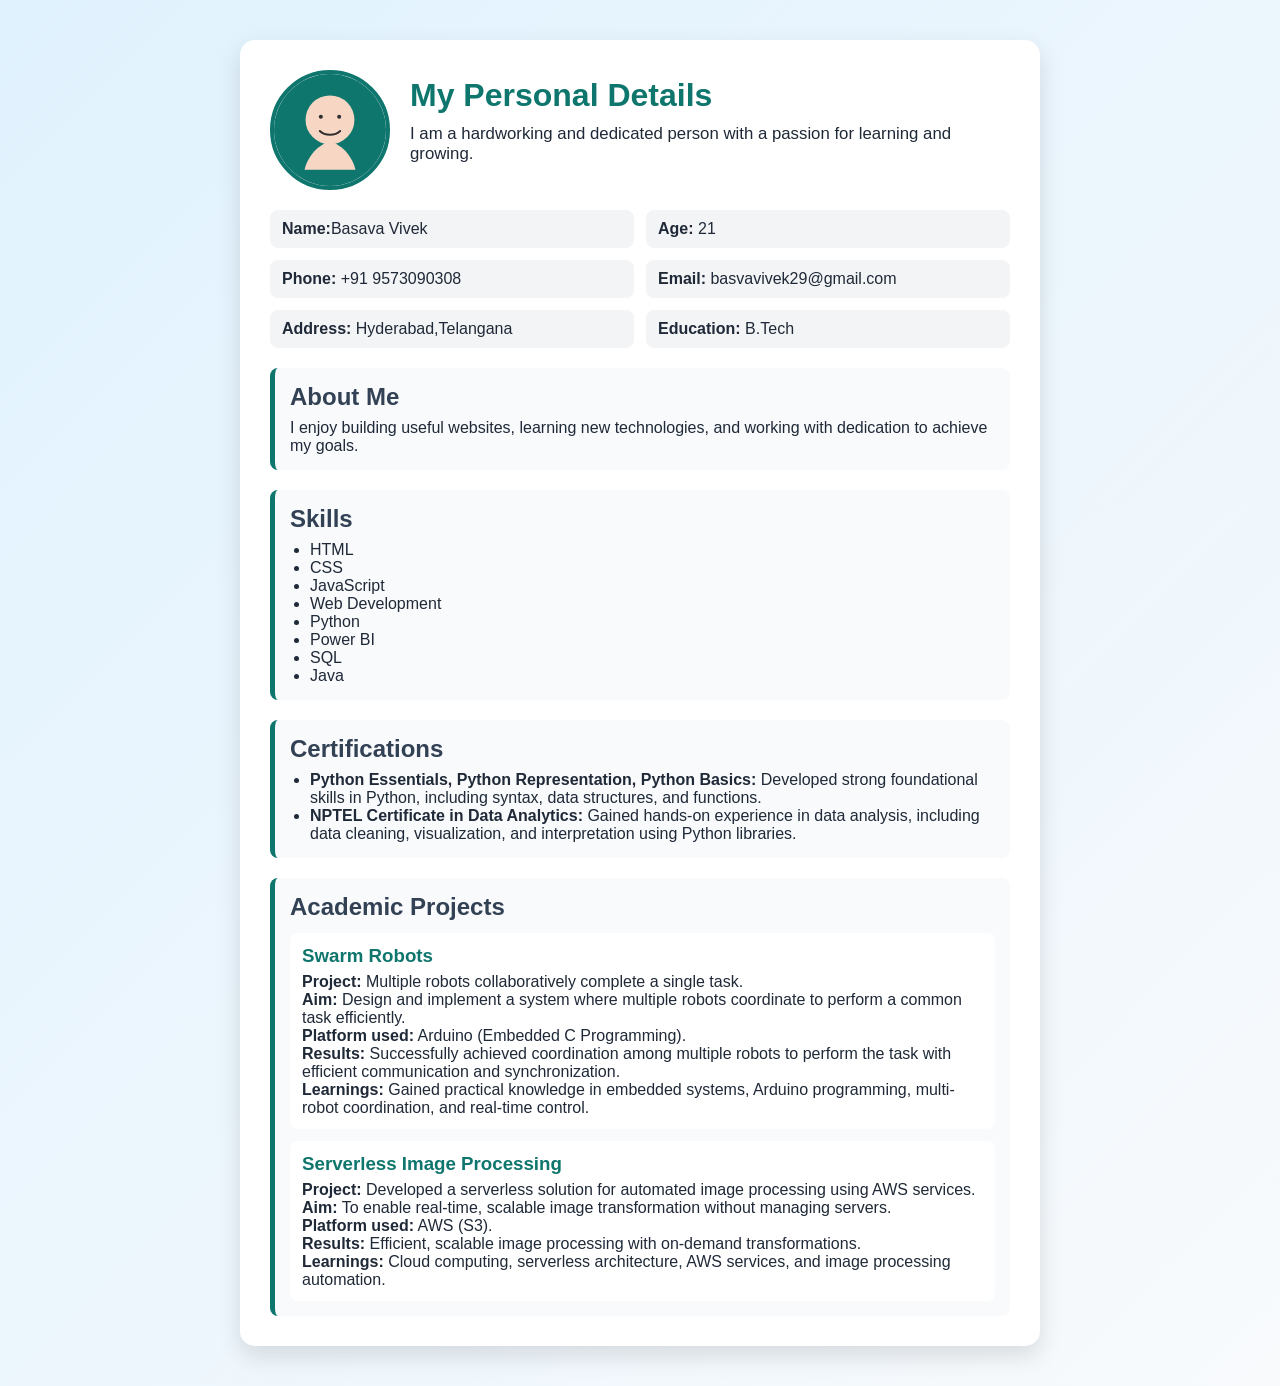
<file: index.html>
<!DOCTYPE html>
<html lang="en">
<head>
    <meta charset="UTF-8">
    <meta name="viewport" content="width=device-width, initial-scale=1.0">
    <title>My Details</title>
    <link rel="stylesheet" href="style.css">
</head>
<body>
    <div class="profile-container">
        <div class="profile-card">
            <div class="profile-header">
                <img src="photo.svg" alt="Profile photo" class="profile-photo">
                <div>
                    <h1>My Personal Details</h1>
                    <p class="intro">I am a hardworking and dedicated person with a passion for learning and growing.</p>
                </div>
            </div>

            <div class="details">
                <div class="detail-item"><strong>Name:</strong>Basava  Vivek</div>
                <div class="detail-item"><strong>Age:</strong> 21</div>
                <div class="detail-item"><strong>Phone:</strong> +91 9573090308</div>
                <div class="detail-item"><strong>Email:</strong> basvavivek29@gmail.com</div>
                <div class="detail-item"><strong>Address:</strong> Hyderabad,Telangana</div>
                <div class="detail-item"><strong>Education:</strong> B.Tech</div>
            </div>

            <div class="section-box">
                <h2>About Me</h2>
                <p>I enjoy building useful websites, learning new technologies, and working with dedication to achieve my goals.</p>
            </div>

            <div class="section-box">
                <h2>Skills</h2>
                <ul>
                    <li>HTML</li>
                    <li>CSS</li>
                    <li>JavaScript</li>
                    <li>Web Development</li>
                    <li>Python</li>
                    <li>Power BI</li>
                    <li>SQL</li>
                    <li>Java</li>
                </ul>
            </div>

            <div class="section-box">
                <h2>Certifications</h2>
                <ul>
                    <li><strong>Python Essentials, Python Representation, Python Basics:</strong> Developed strong foundational skills in Python, including syntax, data structures, and functions.</li>
                    <li><strong>NPTEL Certificate in Data Analytics:</strong> Gained hands-on experience in data analysis, including data cleaning, visualization, and interpretation using Python libraries.</li>
                </ul>
            </div>

            <div class="section-box">
                <h2>Academic Projects</h2>
                <div class="project-item">
                    <h3>Swarm Robots</h3>
                    <p><strong>Project:</strong> Multiple robots collaboratively complete a single task.</p>
                    <p><strong>Aim:</strong> Design and implement a system where multiple robots coordinate to perform a common task efficiently.</p>
                    <p><strong>Platform used:</strong> Arduino (Embedded C Programming).</p>
                    <p><strong>Results:</strong> Successfully achieved coordination among multiple robots to perform the task with efficient communication and synchronization.</p>
                    <p><strong>Learnings:</strong> Gained practical knowledge in embedded systems, Arduino programming, multi-robot coordination, and real-time control.</p>
                </div>

                <div class="project-item">
                    <h3>Serverless Image Processing</h3>
                    <p><strong>Project:</strong> Developed a serverless solution for automated image processing using AWS services.</p>
                    <p><strong>Aim:</strong> To enable real-time, scalable image transformation without managing servers.</p>
                    <p><strong>Platform used:</strong> AWS (S3).</p>
                    <p><strong>Results:</strong> Efficient, scalable image processing with on-demand transformations.</p>
                    <p><strong>Learnings:</strong> Cloud computing, serverless architecture, AWS services, and image processing automation.</p>
                </div>
            </div>
        </div>
    </div>
</body>
</html>
</file>
<file: style.css>
* {
    margin: 0;
    padding: 0;
    box-sizing: border-box;
}

body {
    font-family: Arial, sans-serif;
    background: linear-gradient(135deg, #e0f2fe, #f8fafc);
    color: #1f2937;
    min-height: 100vh;
}

.profile-container {
    display: flex;
    justify-content: center;
    align-items: center;
    padding: 40px 20px;
}

.profile-card {
    background: white;
    width: 100%;
    max-width: 800px;
    padding: 30px;
    border-radius: 15px;
    box-shadow: 0 10px 25px rgba(0, 0, 0, 0.12);
}

h1 {
    color: #0f766e;
    margin-bottom: 10px;
}

.profile-header {
    display: flex;
    align-items: center;
    gap: 20px;
    margin-bottom: 20px;
}

.profile-photo {
    width: 120px;
    height: 120px;
    border-radius: 50%;
    object-fit: cover;
    border: 4px solid #0f766e;
}

.intro {
    font-size: 1.05rem;
    margin-bottom: 20px;
}

.details {
    display: grid;
    grid-template-columns: 1fr 1fr;
    gap: 12px;
    margin-bottom: 20px;
}

.detail-item {
    background: #f3f4f6;
    padding: 10px 12px;
    border-radius: 8px;
}

.section-box {
    margin-top: 20px;
    padding: 15px;
    background: #f8fafc;
    border-left: 5px solid #0f766e;
    border-radius: 8px;
}

.section-box h2 {
    margin-bottom: 8px;
    color: #334155;
}

ul {
    padding-left: 20px;
}

.project-item {
    margin-top: 12px;
    padding: 12px;
    background: white;
    border-radius: 8px;
}

.project-item h3 {
    color: #0f766e;
    margin-bottom: 6px;
}

@media (max-width: 768px) {
    .details {
        grid-template-columns: 1fr;
    }

    .profile-header {
        flex-direction: column;
        text-align: center;
    }
}
</file>
